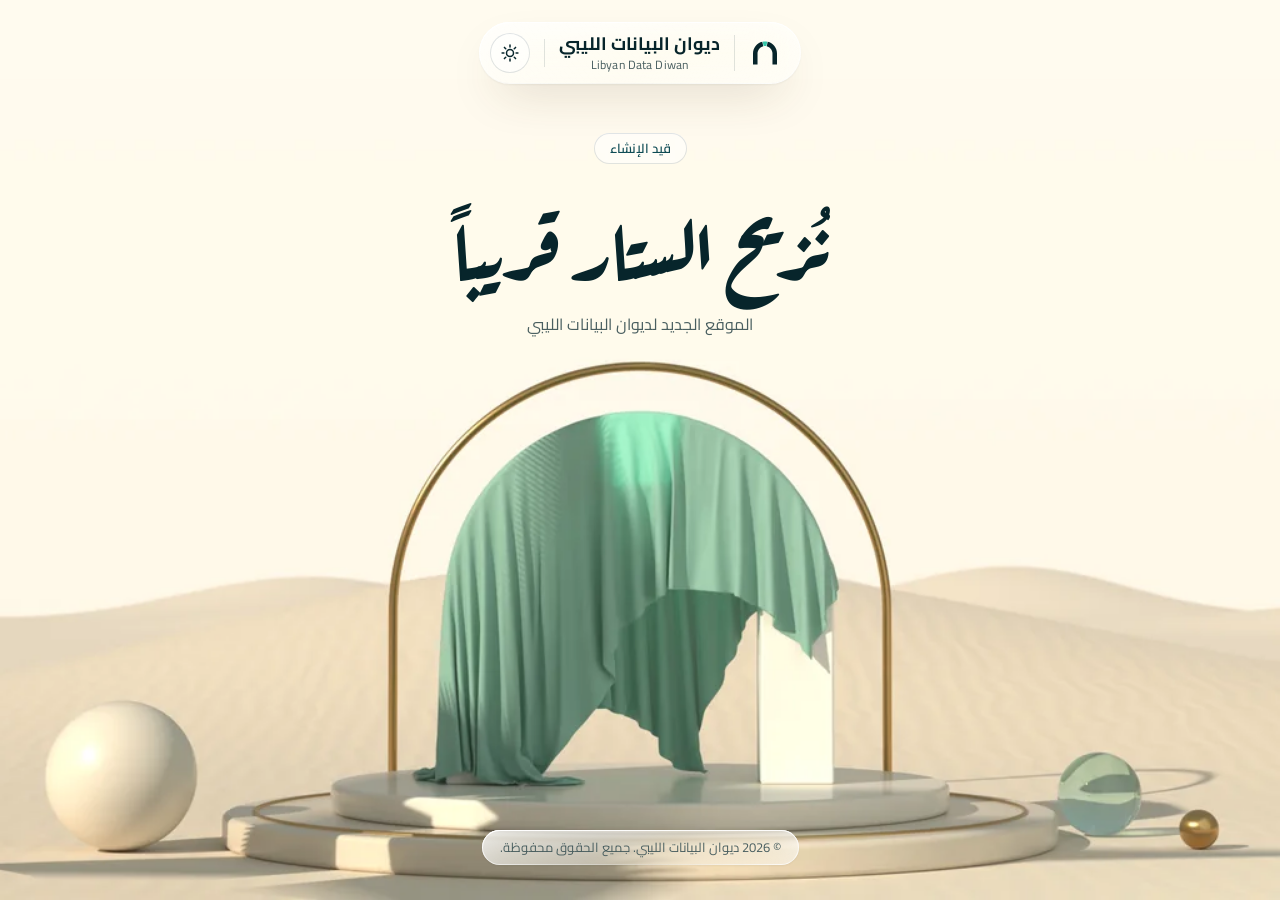
<file: index.html>
<!doctype html>
<html lang="ar" dir="rtl">
<head>
  <meta charset="utf-8">
  <meta name="viewport" content="width=device-width, initial-scale=1, viewport-fit=cover">
  <title>ديوان البيانات الليبي | قيد الإنشاء</title>
  <meta name="description" content="ديوان البيانات الليبي لتقنية المعلومات والاتصالات. الموقع قيد التجهيز وسيكون متاحاً قريباً.">
  <link rel="canonical" href="https://www.ldd.ly/">

  <meta property="og:type" content="website">
  <meta property="og:locale" content="ar_LY">
  <meta property="og:site_name" content="ديوان البيانات الليبي">
  <meta property="og:title" content="ديوان البيانات الليبي">
  <meta property="og:description" content="الموقع قيد التجهيز وسيكون متاحاً قريباً.">
  <meta property="og:url" content="https://www.ldd.ly/">
  <meta property="og:image" content="https://www.ldd.ly/og-image.jpg">
  <meta property="og:image:width" content="1200">
  <meta property="og:image:height" content="630">
  <meta name="twitter:card" content="summary_large_image">

  <meta name="color-scheme" content="light">
  <meta name="theme-color" content="#F4ECE2">

  <link rel="icon" href="/favicon.svg" type="image/svg+xml">
  <link rel="icon" href="/favicon-32.png" type="image/png" sizes="32x32">
  <link rel="apple-touch-icon" href="/apple-touch-icon.png">
  <link rel="manifest" href="/site.webmanifest">

  <link rel="preconnect" href="https://fonts.googleapis.com">
  <link rel="preconnect" href="https://fonts.gstatic.com" crossorigin>
  <link rel="stylesheet" href="https://fonts.googleapis.com/css2?family=Cairo:wght@400;600;700&display=swap">
  <link rel="stylesheet" href="https://fonts.googleapis.com/css2?family=Aref+Ruqaa:wght@700&text=%D9%86%D9%8F%D8%B2%D9%8A%D8%AD%20%D8%A7%D9%84%D8%B3%D8%AA%D8%A7%D8%B1%20%D9%82%D8%B1%D9%8A%D8%A8%D8%A7%D9%8B&display=swap">

  <link rel="stylesheet" href="/styles.css">
  <script>
    // Apply a saved night preference before first paint (the default is day).
    try { if (localStorage.getItem("theme") === "night") document.documentElement.dataset.theme = "night"; } catch (e) {}
  </script>
</head>
<body>
  <div class="backdrop">
    <picture class="scene scene-day">
      <source media="(orientation: portrait)" type="image/webp"
              srcset="/scene-tall-720.webp 720w, /scene-tall-1080.webp 1080w, /scene-tall-1350.webp 1350w" sizes="100vw">
      <img src="/scene-wide-1920.webp" srcset="/scene-wide-1280.webp 1280w, /scene-wide-1920.webp 1920w, /scene-wide-2400.webp 2400w"
           sizes="100vw" width="2400" height="1350" loading="lazy" fetchpriority="high"
           alt="قوس شعار ديوان البيانات الليبي على منصة، يغطيه ستار شفاف بلون النعناع يتسرّب منه ضوء حجر المفتاح، بين كثبان رملية في ضوء النهار">
    </picture>
    <picture class="scene scene-night">
      <source media="(orientation: portrait)" type="image/webp"
              srcset="/scene-night-tall-720.webp 720w, /scene-night-tall-1080.webp 1080w, /scene-night-tall-1350.webp 1350w" sizes="100vw">
      <img src="/scene-night-wide-1920.webp" srcset="/scene-night-wide-1280.webp 1280w, /scene-night-wide-1920.webp 1920w, /scene-night-wide-2400.webp 2400w"
           sizes="100vw" width="2400" height="1350" loading="lazy" fetchpriority="high"
           alt="المشهد نفسه ليلاً: القوس تحت الستار يضيئه حجر المفتاح من الداخل، تحت سماء مرصّعة بالنجوم">
    </picture>
  </div>

  <header class="site-header">
    <div class="wrap">
      <nav class="nav glass" aria-label="الموقع">
        <a class="brand" href="/" aria-label="ديوان البيانات الليبي، الصفحة الرئيسية">
          <svg class="brand-mark" viewBox="8 -4 480 480" aria-hidden="true">
            <path class="arch" d="M68,408v-164c0-40.691,13.787-80.181,39.112-112.03,25.325-31.849,60.694-54.178,100.339-63.344l14.142,66.531c-24.403,5.92-46.109,19.87-61.632,39.609-15.523,19.739-23.962,44.122-23.962,69.233v164h-68Z"/>
            <path class="arch" d="M288.548,68.626c39.645,9.166,75.014,31.495,100.339,63.344,25.326,31.849,39.112,71.339,39.112,112.03v164h-68v-164c0-25.111-8.439-49.494-23.962-69.233-15.522-19.739-37.228-33.689-61.632-39.609l14.142-66.531Z"/>
            <path class="keystone" d="M213.712,67.296c22.648-4.395,45.928-4.395,68.576,0l-14.142,66.531c-13.32-2.436-26.972-2.436-40.293,0l-14.142-66.531Z"/>
          </svg>
          <span class="brand-divider" aria-hidden="true"></span>
          <span class="brand-name">
            <strong>ديوان البيانات الليبي</strong>
            <span class="latin" lang="en" dir="ltr">Libyan Data Diwan</span>
          </span>
        </a>
        <span class="brand-divider" aria-hidden="true"></span>
        <button class="theme-toggle" type="button" aria-pressed="false" aria-label="الوضع الليلي">
          <svg class="icon-sun" viewBox="0 0 24 24" aria-hidden="true" fill="none" stroke="currentColor" stroke-width="1.8" stroke-linecap="round">
            <circle cx="12" cy="12" r="4.2"/>
            <path d="M12 2.5v2.2M12 19.3v2.2M2.5 12h2.2M19.3 12h2.2M5.3 5.3l1.6 1.6M17.1 17.1l1.6 1.6M5.3 18.7l1.6-1.6M17.1 6.9l1.6-1.6"/>
          </svg>
          <svg class="icon-moon" viewBox="0 0 24 24" aria-hidden="true" fill="none" stroke="currentColor" stroke-width="1.8" stroke-linejoin="round">
            <path d="M20.2 14.6A8.4 8.4 0 0 1 9.4 3.8a8.4 8.4 0 1 0 10.8 10.8Z"/>
          </svg>
        </button>
      </nav>
    </div>
  </header>

  <main class="reveal">
    <p class="chip">قيد الإنشاء</p>
    <h1 class="reveal-title">نُزيح الستار قريباً</h1>
    <p class="reveal-caption">الموقع الجديد لديوان البيانات الليبي</p>
  </main>

  <footer class="site-footer">
    <p class="credit glass">&copy; <span id="year">2026</span> ديوان البيانات الليبي. جميع الحقوق محفوظة.</p>
  </footer>

  <script src="/main.js" defer></script>
</body>
</html>
</file>
<file: styles.css>
/* Colours and type follow the company's final identity (Logo Package v1.1): Ink #07252B, Secondary
   #0E4B54, Accent #34C7A9 on the keystone only; Cairo for Arabic and Latin. The sand tone belongs to the scene.
   Surfaces are frosted "liquid glass": translucent white panels with blur, a bright rim and soft depth.
   The backdrop is a rendered daylight scene (the brand arch under a mint veil among sand dunes, rendered
   in landscape and portrait); the text stays live HTML above it. Arabic-first (RTL).
   Day is the default; the header toggle switches to a night render of the same scene (saved per visitor). */
:root {
  --ink: #07252B;
  --secondary: #0E4B54;
  --keystone: #34C7A9;        /* Accent — the keystone only */
  --sand: #F2E7DA;
  --text: var(--ink);
  --muted: #4A5F60;

  --glass-tint: linear-gradient(150deg, rgba(255, 255, 255, 0.7), rgba(255, 255, 255, 0.38) 55%, rgba(255, 255, 255, 0.55));
  --glass-solid: #FBFCFC;
  --glass-blur: blur(22px) saturate(160%);
  --glass-rim: linear-gradient(160deg, #fff, rgba(255, 255, 255, 0.5) 35%, rgba(255, 255, 255, 0.2) 65%, rgba(255, 255, 255, 0.85));
  --glass-bevel:
    inset 0 1px 0 rgba(255, 255, 255, 0.9),
    inset 0 -1px 0 rgba(7, 37, 43, 0.04),
    inset 0 20px 40px -26px rgba(255, 255, 255, 0.9);
  --glass-drop: 0 1px 2px rgba(7, 37, 43, 0.05), 0 20px 50px -20px rgba(74, 56, 30, 0.28);
  --hairline: rgba(7, 37, 43, 0.12);

  --font: "Cairo", "Segoe UI", Tahoma, system-ui, sans-serif;
  --font-latin: "Cairo", "Segoe UI", Arial, sans-serif;
  --font-display: "Aref Ruqaa", "Amiri", serif;
  --gutter: clamp(16px, 5vw, 48px);

  color-scheme: light;
}

:root[data-theme="night"] {
  --sand: #061B1F;
  --text: #F6F3EC;
  --muted: rgba(246, 243, 236, 0.72);

  --glass-tint: linear-gradient(150deg, rgba(255, 255, 255, 0.16), rgba(255, 255, 255, 0.04) 55%, rgba(255, 255, 255, 0.08)), rgba(6, 27, 31, 0.36);
  --glass-solid: #0B2F36;
  --glass-rim: linear-gradient(160deg, rgba(255, 255, 255, 0.55), rgba(255, 255, 255, 0.12) 35%, rgba(255, 255, 255, 0.04) 65%, rgba(255, 255, 255, 0.3));
  --glass-bevel:
    inset 0 1px 0 rgba(255, 255, 255, 0.28),
    inset 0 20px 40px -26px rgba(255, 255, 255, 0.2);
  --glass-drop: 0 24px 60px -20px rgba(0, 0, 0, 0.6);
  --hairline: rgba(255, 255, 255, 0.18);

  color-scheme: dark;
}

*, *::before, *::after { box-sizing: border-box; }

html { -webkit-text-size-adjust: 100%; }

body {
  margin: 0;
  min-height: 100svh;
  display: flex;
  flex-direction: column;
  background: var(--sand);
  color: var(--text);
  font-family: var(--font);
  font-size: 16px;
  line-height: 1.65;
  font-variant-numeric: lining-nums;
  -webkit-font-smoothing: antialiased;
  text-rendering: optimizeLegibility;
}

a { color: inherit; }

a:focus-visible {
  outline: 2px solid var(--secondary);
  outline-offset: 4px;
  border-radius: 999px;
}

.wrap {
  width: 100%;
  max-width: calc(720px + var(--gutter) * 2);
  margin-inline: auto;
  padding-inline: var(--gutter);
}

/* Backdrop: the rendered scene, cropped from the bottom-centre so the arch stays in view */
.backdrop {
  position: fixed;
  inset: 0;
  z-index: -1;
  background: var(--sand);
}

/* Day and night renders are stacked; night fades in over day. Until the page script marks the
   scenes ready, only the active one is displayed, so a lazy image for the other isn't fetched. */
.scene {
  position: absolute;
  inset: 0;
}

.scene-night {
  opacity: 0;
  transition: opacity 0.9s ease;
}

:root[data-theme="night"] .scene-night { opacity: 1; }
:root:not(.scenes-ready):not([data-theme="night"]) .scene-night,
:root:not(.scenes-ready)[data-theme="night"] .scene-day { display: none; }

.backdrop img {
  display: block;
  width: 100%;
  height: 100%;
  object-fit: cover;
  object-position: 50% 60%;
}

/* Liquid glass */
.glass {
  position: relative;
  isolation: isolate;
  background: var(--glass-tint);
  -webkit-backdrop-filter: var(--glass-blur);
  backdrop-filter: var(--glass-blur);
  box-shadow: var(--glass-bevel), var(--glass-drop);
}

/* Light rim: bright where light hits the top edge, fading round the sides */
.glass::before {
  content: "";
  position: absolute;
  inset: 0;
  z-index: -1;
  padding: 1px;
  border-radius: inherit;
  background: var(--glass-rim);
  -webkit-mask: linear-gradient(#000 0 0) content-box, linear-gradient(#000 0 0);
  -webkit-mask-composite: xor;
  mask-composite: exclude;
  pointer-events: none;
}

/* Soft light that follows the pointer (set by script, pointer devices only) */
.glass.has-light::after {
  content: "";
  position: absolute;
  inset: 0;
  z-index: -1;
  border-radius: inherit;
  background: radial-gradient(360px circle at var(--mx, 50%) var(--my, 0%), rgba(255, 255, 255, 0.6), transparent 65%);
  opacity: var(--light, 0);
  transition: opacity 0.4s;
  pointer-events: none;
}

@supports not ((backdrop-filter: blur(1px)) or (-webkit-backdrop-filter: blur(1px))) {
  .glass { background: var(--glass-solid); }
}

@media (prefers-reduced-transparency: reduce) {
  .glass {
    background: var(--glass-solid);
    -webkit-backdrop-filter: none;
    backdrop-filter: none;
  }
}

/* Header */
.site-header { padding-block: 22px; }

.nav {
  display: flex;
  align-items: center;
  gap: 14px;
  width: fit-content;
  margin-inline: auto;
  padding-block: 11px;
  padding-inline: 20px 11px;
  border-radius: 999px;
}

.nav > .brand-divider { height: 28px; align-self: center; }

/* Mode toggle: a small glass disc; the sun and moon swap with a quarter turn */
.theme-toggle {
  position: relative;
  display: grid;
  place-items: center;
  width: 40px;
  height: 40px;
  padding: 0;
  border: 0;
  border-radius: 50%;
  background: rgba(255, 255, 255, 0.5);
  box-shadow: inset 0 0 0 1px var(--hairline), inset 0 1px 0 rgba(255, 255, 255, 0.9);
  color: var(--text);
  cursor: pointer;
  transition: background 0.3s, color 0.6s, transform 0.2s;
}

.theme-toggle:hover { transform: scale(1.06); }
.theme-toggle:active { transform: scale(0.96); }

.theme-toggle:focus-visible {
  outline: 2px solid var(--keystone);
  outline-offset: 3px;
}

.theme-toggle svg {
  position: absolute;
  width: 20px;
  height: 20px;
  transition: opacity 0.4s, transform 0.5s cubic-bezier(0.2, 0.7, 0.2, 1);
}

.theme-toggle .icon-moon { opacity: 0; transform: rotate(-90deg) scale(0.6); }

:root[data-theme="night"] .theme-toggle {
  background: rgba(255, 255, 255, 0.1);
  box-shadow: inset 0 0 0 1px var(--hairline), inset 0 1px 0 rgba(255, 255, 255, 0.25);
}

:root[data-theme="night"] .theme-toggle .icon-sun { opacity: 0; transform: rotate(90deg) scale(0.6); }
:root[data-theme="night"] .theme-toggle .icon-moon { opacity: 1; transform: none; color: var(--keystone); }

.brand {
  display: inline-flex;
  align-items: center;
  gap: 14px;
  text-decoration: none;
}

.brand-mark { width: 32px; height: 32px; flex: none; }
.brand-mark .arch { fill: var(--text); }
.brand-mark .keystone { fill: var(--keystone); }

.brand-divider {
  align-self: stretch;
  width: 1px;
  background: var(--hairline);
}

.brand-name {
  display: flex;
  flex-direction: column;
  align-items: center;
  gap: 6px;
  line-height: 1;
}

.brand-name strong { font-size: 18px; font-weight: 700; }

.brand-name .latin {
  color: var(--muted);
  font-family: var(--font-latin);
  font-size: 12px;
  font-weight: 400;
  letter-spacing: 0.01em;
  white-space: nowrap;
}

/* Home — headline in the open sky above the arch */
.reveal {
  flex: 1;
  display: flex;
  flex-direction: column;
  align-items: center;
  padding: clamp(4px, 3vh, 32px) var(--gutter) 32px;
  text-align: center;
}

.reveal-title {
  margin: 0;
  color: var(--text);
  font-family: var(--font-display);
  font-size: clamp(44px, 6.4vw, 84px);
  font-weight: 700;
  line-height: 1.45;
  text-wrap: balance;
}

.reveal-caption {
  margin: 10px 0 0;
  color: var(--muted);
  font-size: 16px;
}

/* 404 card — an arch-topped pane, echoing the brand mark */
main {
  flex: 1;
  display: flex;
  align-items: center;
  padding-block: 24px 48px;
}

.card {
  padding: clamp(84px, 13vw, 116px) clamp(22px, 5vw, 52px) clamp(28px, 5vw, 44px);
  border-radius: 50% 50% 36px 36px / clamp(110px, 20vw, 190px) clamp(110px, 20vw, 190px) 36px 36px;
  text-align: center;
}

.chip {
  display: inline-flex;
  align-items: center;
  margin: 0 0 18px;
  padding: 5px 16px;
  border-radius: 999px;
  background: rgba(255, 255, 255, 0.55);
  box-shadow: inset 0 0 0 1px var(--hairline), inset 0 1px 0 #fff;
  color: var(--secondary);
  font-size: 13px;
  font-weight: 600;
  white-space: nowrap;
}

/* Night: accents move from Petrol to Verdigris, buttons invert */
:root[data-theme="night"] .chip {
  background: rgba(255, 255, 255, 0.08);
  box-shadow: inset 0 0 0 1px var(--hairline), inset 0 1px 0 rgba(255, 255, 255, 0.2);
  color: var(--keystone);
}

:root[data-theme="night"] .eyebrow { color: var(--keystone); }
:root[data-theme="night"] .button { background: #F6F3EC; color: var(--ink); }
:root[data-theme="night"] .button:hover { background: #fff; }
:root[data-theme="night"] .reveal-title,
:root[data-theme="night"] .reveal-caption { text-shadow: 0 2px 24px rgba(0, 0, 0, 0.45); }

/* Text colours ease across with the scene */
body, .chip { transition: color 0.6s, background-color 0.6s; }

.eyebrow {
  margin: 0 0 8px;
  color: var(--secondary);
  font-size: 14px;
  font-weight: 600;
}

h1 {
  margin: 0 0 10px;
  font-size: clamp(28px, 4.4vw, 38px);
  font-weight: 700;
  line-height: 1.4;
  text-wrap: balance;
}

.lead {
  margin: 0 auto;
  max-width: 40ch;
  color: var(--muted);
  font-size: 17px;
  line-height: 1.8;
  text-wrap: pretty;
}

/* 404 */
.button {
  display: inline-flex;
  align-items: center;
  margin-top: 30px;
  padding: 12px 26px;
  border-radius: 999px;
  background: var(--ink);
  color: #fff;
  font-weight: 700;
  text-decoration: none;
  box-shadow: 0 10px 24px -10px rgba(7, 37, 43, 0.55);
  transition: transform 0.2s, background 0.2s;
}

.button:hover { transform: translateY(-1px); background: var(--secondary); }

/* Footer — a small glass pill */
.site-footer {
  padding-block: 0 calc(22px + env(safe-area-inset-bottom));
  text-align: center;
}

.credit {
  display: inline-block;
  padding: 7px 18px;
  border-radius: 999px;
  color: var(--muted);
  font-size: 13px;
}

@media (orientation: portrait) {
  .backdrop img { object-position: 50% 68%; }
}

@media (max-height: 760px) {
  .site-header { padding-block: 14px; }
  .reveal-title { font-size: clamp(40px, 5vw, 60px); }
}

/* Entrance: the scene settles in, then the words arrive one after another */
@media (prefers-reduced-motion: no-preference) {
  .backdrop img { animation: settle 2.4s cubic-bezier(0.2, 0.7, 0.2, 1) both; }
  .reveal > *, .card { animation: rise 1s cubic-bezier(0.2, 0.7, 0.2, 1) both; }
  .reveal > :nth-child(1) { animation-delay: 0.35s; }
  .reveal > :nth-child(2) { animation-delay: 0.5s; }
  .reveal > :nth-child(3) { animation-delay: 0.7s; }
  .card { animation-delay: 0.35s; }
}

@keyframes settle {
  from { opacity: 0; transform: scale(1.05); }
  to   { opacity: 1; transform: none; }
}

@keyframes rise {
  from { opacity: 0; transform: translateY(14px); }
  to   { opacity: 1; transform: none; }
}
</file>
